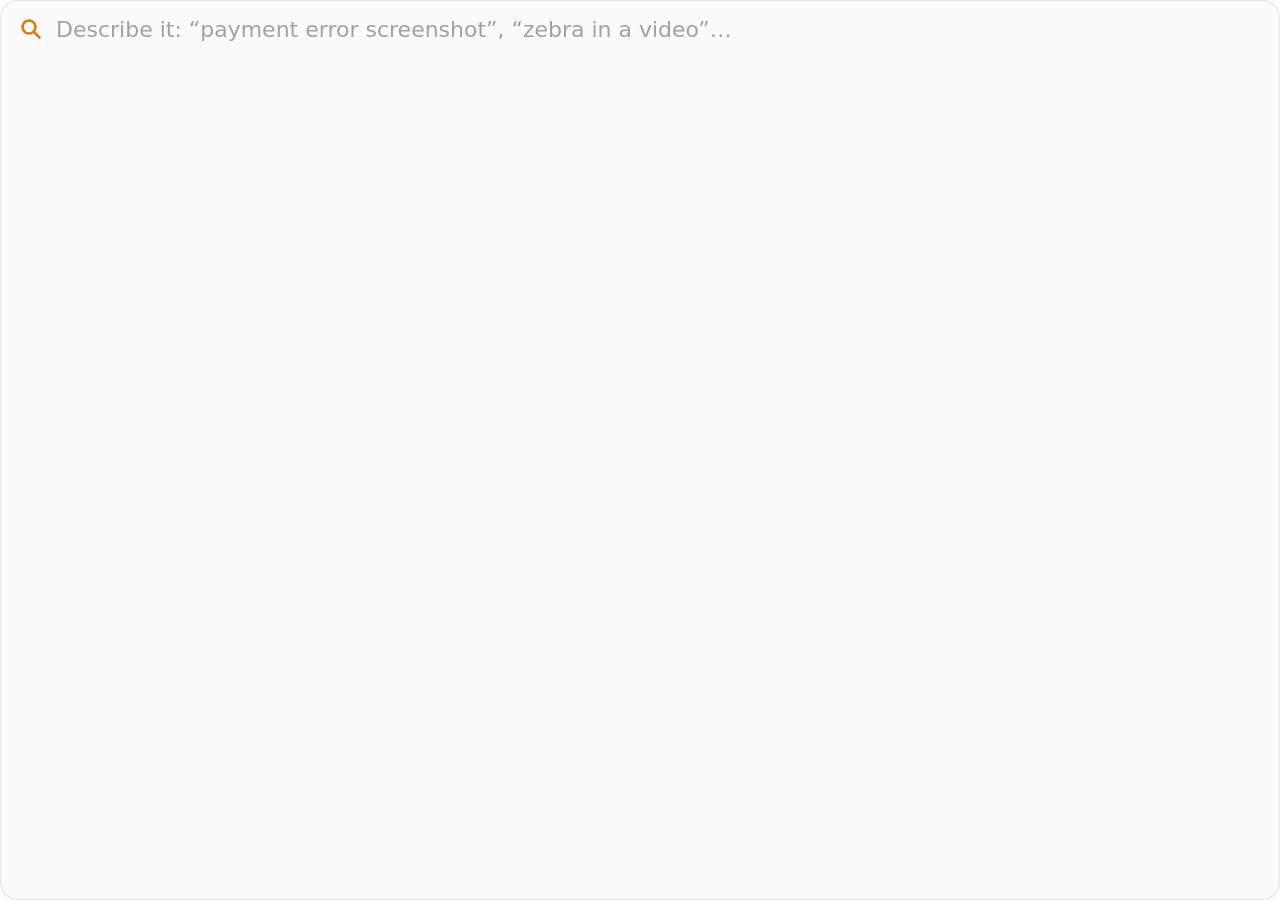
<file: shell/ui/index.html>
<!doctype html>
<html lang="en">
<head>
  <meta charset="utf-8">
  <title>Morrow</title>
  <link rel="stylesheet" href="panel.css">
</head>
<body>
  <main id="panel" class="panel">
    <header class="field">
      <svg class="glass" viewBox="0 0 24 24" aria-hidden="true">
        <circle cx="10" cy="10" r="6.5"/><path d="M15 15 L20.5 20.5"/>
      </svg>
      <input id="query" type="text" autocomplete="off" autocorrect="off" spellcheck="false" aria-label="Search"
             placeholder="Describe it: “payment error screenshot”, “zebra in a video”…">
      <span id="activity" class="activity" hidden></span>
    </header>
    <section id="body" class="body" hidden>
      <div id="list" class="list" role="listbox" aria-label="Results"></div>
      <div id="preview" class="preview" aria-live="polite"></div>
    </section>
    <footer id="footer" class="footer" hidden>
      <span id="summary" class="summary"></span>
      <span id="keys" class="keys"></span>
    </footer>
  </main>
  <script src="results.js"></script>
  <script src="panel.js"></script>
</body>
</html>
</file>
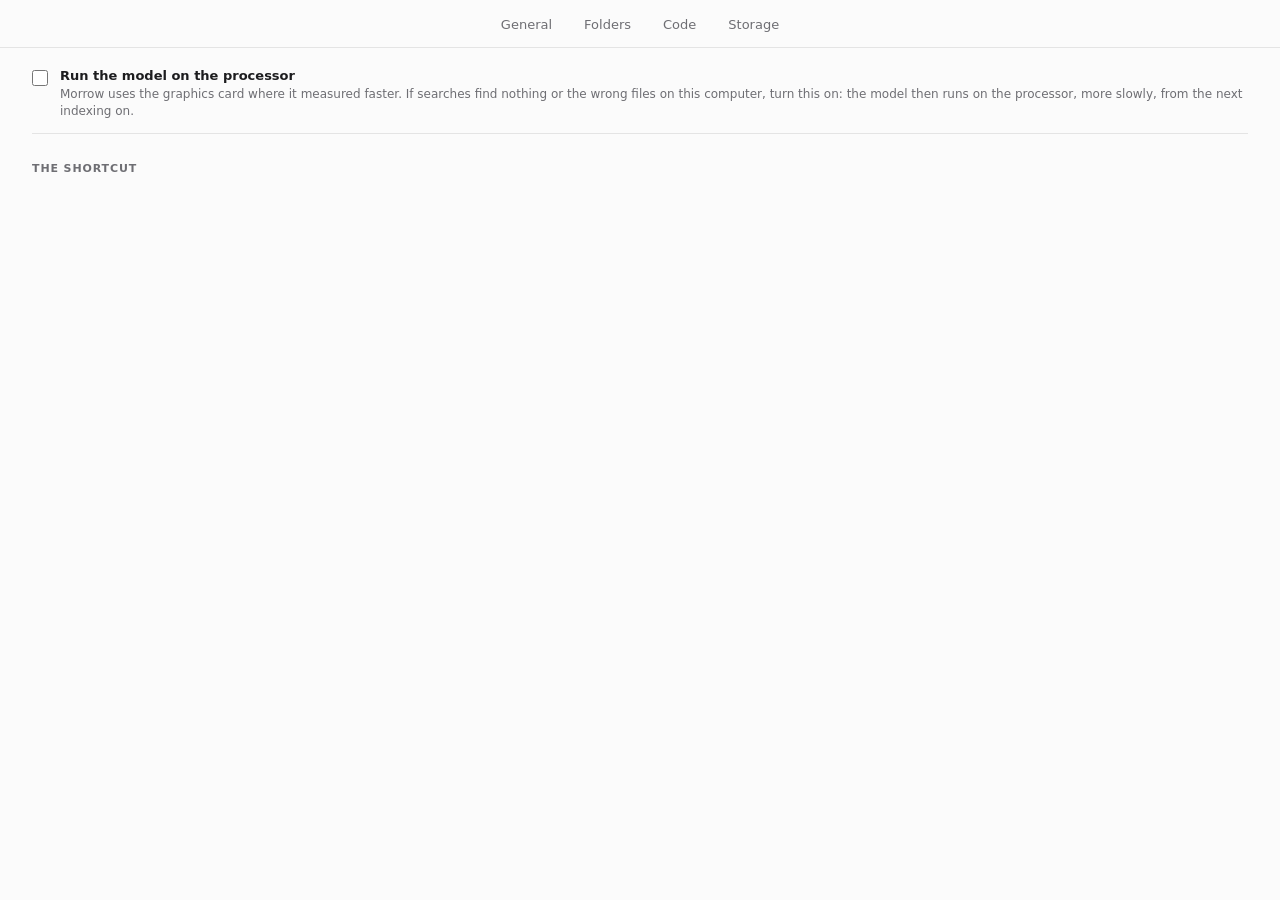
<file: shell/ui/settings.html>
<!doctype html>
<html lang="en">
<head>
  <meta charset="utf-8">
  <title>Morrow Settings</title>
  <link rel="stylesheet" href="setup.css">
  <link rel="stylesheet" href="settings.css">
</head>
<body>
  <nav class="tabs" id="tabs" role="tablist">
    <button role="tab" data-tab="general">General</button>
    <button role="tab" data-tab="folders">Folders</button>
    <button role="tab" data-tab="code">Code</button>
    <button role="tab" data-tab="storage">Storage</button>
  </nav>
  <main class="settings">
    <section class="tab" id="general" role="tabpanel">
      <label class="option" id="login-option" hidden>
        <input type="checkbox" id="login">
        <span class="text">
          <span class="name">Open Morrow at login</span>
          <span class="info">Morrow lives in the tray and keeps your folders indexed.</span>
        </span>
      </label>

      <div class="option" id="tray-click-option" hidden>
        <span class="text">
          <span class="name">Clicking Morrow's tray icon</span>
          <label class="choice"><input type="radio" name="tray-click" value="window"> Opens the window</label>
          <label class="choice"><input type="radio" name="tray-click" value="panel"> Shows the search panel</label>
          <span class="info">Right-click it for the menu.</span>
        </span>
      </div>

      <label class="option" id="center-option" hidden>
        <input type="checkbox" id="center">
        <span class="text">
          <span class="name">Center the search panel</span>
          <span class="info">This desktop decides where new windows open, so the panel opens where it puts them.
            Centered, it opens where it does on a Mac, but Morrow then keeps a transparent window over the whole screen:
            about 50 MB more memory on a 1080p screen (up to 200 MB on a 4K one), and more processor time while you type
            on computers without graphics acceleration.</span>
        </span>
      </label>

      <label class="option" id="processor-option">
        <input type="checkbox" id="processor">
        <span class="text">
          <span class="name">Run the model on the processor</span>
          <span class="info">Morrow uses the graphics card where it measured faster. If searches find nothing or the wrong
            files on this computer, turn this on: the model then runs on the processor, more slowly, from the next
            indexing on.</span>
        </span>
      </label>

      <h3>The shortcut</h3>
      <div class="keys" id="keys"></div>
      <button class="link" id="change-shortcut" hidden>Change Shortcut…</button>
      <p class="note" id="recording" hidden></p>
      <p class="shortcut-note" id="shortcut-note" hidden></p>
      <code class="command" id="shortcut-command" hidden></code>

    </section>

    <section class="tab" id="folders" role="tabpanel" hidden>
      <div class="card status-card">
        <div class="status-text">
          <div class="status-line" id="status-line"></div>
          <div class="bar" id="status-bar" hidden><div class="fill" id="status-fill"></div></div>
          <div class="status-detail" id="status-detail"></div>
        </div>
        <button id="pause" hidden>Pause</button>
      </div>

      <h3>Folders to search</h3>
      <div class="card list" id="folder-rows"></div>
      <button class="link" id="add-folders">Add Folders…</button>

      <h3>Skip these folders</h3>
      <div class="card list" id="skipped-rows"></div>
      <button class="link" id="skip-folder">Skip a Folder…</button>

      <h3>Skip these file types</h3>
      <input class="field" id="types" type="text" placeholder="e.g. heic, txt" spellcheck="false" autocomplete="off">
      <p class="note">Morrow reads pictures, PDFs, documents (txt, md, typ, rtf, docx, odt, html), audio and video. Keys,
        certificates and password files are never read, nor are hidden folders.</p>

      <label class="option hours-option">
        <input type="checkbox" id="hours">
        <span class="text">
          <span class="name">Index only at set hours</span>
          <span class="info">Files are read only between these times, and what changed meanwhile is picked up when
            they begin. Search works all day.</span>
          <span class="times" id="times" hidden>From <input type="time" id="hours-start"> to
            <input type="time" id="hours-end"></span>
        </span>
      </label>
    </section>

    <section class="tab" id="code" role="tabpanel" hidden>
      <p class="intro">Morrow can find code by what it does. Type “code:” in the search panel and say what the code does,
        or pick Code in the window. Results open in your editor at the line.</p>
      <div class="card status-card" id="code-status" hidden>
        <div class="status-text">
          <div class="status-line" id="code-status-line"></div>
          <div class="status-detail" id="code-status-detail"></div>
        </div>
      </div>

      <h3>Code folders</h3>
      <div class="card list" id="code-rows"></div>
      <button class="link" id="add-code">Add Folders…</button>

      <h3>Open code in</h3>
      <select class="field" id="code-editor"></select>
      <p class="note">Morrow reads what git keeps in these folders: source, configuration, a repository's docs and
        notebooks. It leaves out what git ignores, dependencies and build output, data files, keys and password files.
        Code gets an index of its own and shows up only when you search for code.</p>

      <button class="link danger" id="code-off" hidden>Turn Off Code Search…</button>
      <div class="confirm" id="code-off-confirm" hidden>
        <p id="code-off-text"></p>
        <div class="actions">
          <button id="code-off-cancel">Cancel</button>
          <button class="danger" id="code-off-go">Turn Off</button>
        </div>
      </div>
    </section>

    <section class="tab" id="storage" role="tabpanel" hidden>
      <h3>Model</h3>
      <div class="card facts">
        <div class="fact"><span>EmbeddingGemma 2</span><span>Google · Apache 2.0 · 865 MB</span></div>
        <div class="fact"><span>Status</span><span id="model-status"></span></div>
        <div class="fact"><span>Location</span><button class="path-button" id="model-path"></button></div>
      </div>
      <h3>Index</h3>
      <div class="card facts">
        <div class="fact"><span>Size on disk</span><span id="index-size"></span></div>
        <div class="fact"><span>Location</span><button class="path-button" id="index-path"></button></div>
      </div>
      <h3>Privacy</h3>
      <p class="privacy-text">Morrow reads only the folders you choose. Search and face matching run on this computer; your index and people stay here. The model downloads once when needed.</p>
      <p class="note"><span id="version"></span> <button class="link inline" id="licenses" hidden>Licenses</button></p>
    </section>

    <p class="note problem" id="problem" hidden></p>
  </main>
  <script src="shortcut.js"></script>
  <script src="settings.js"></script>
</body>
</html>
</file>
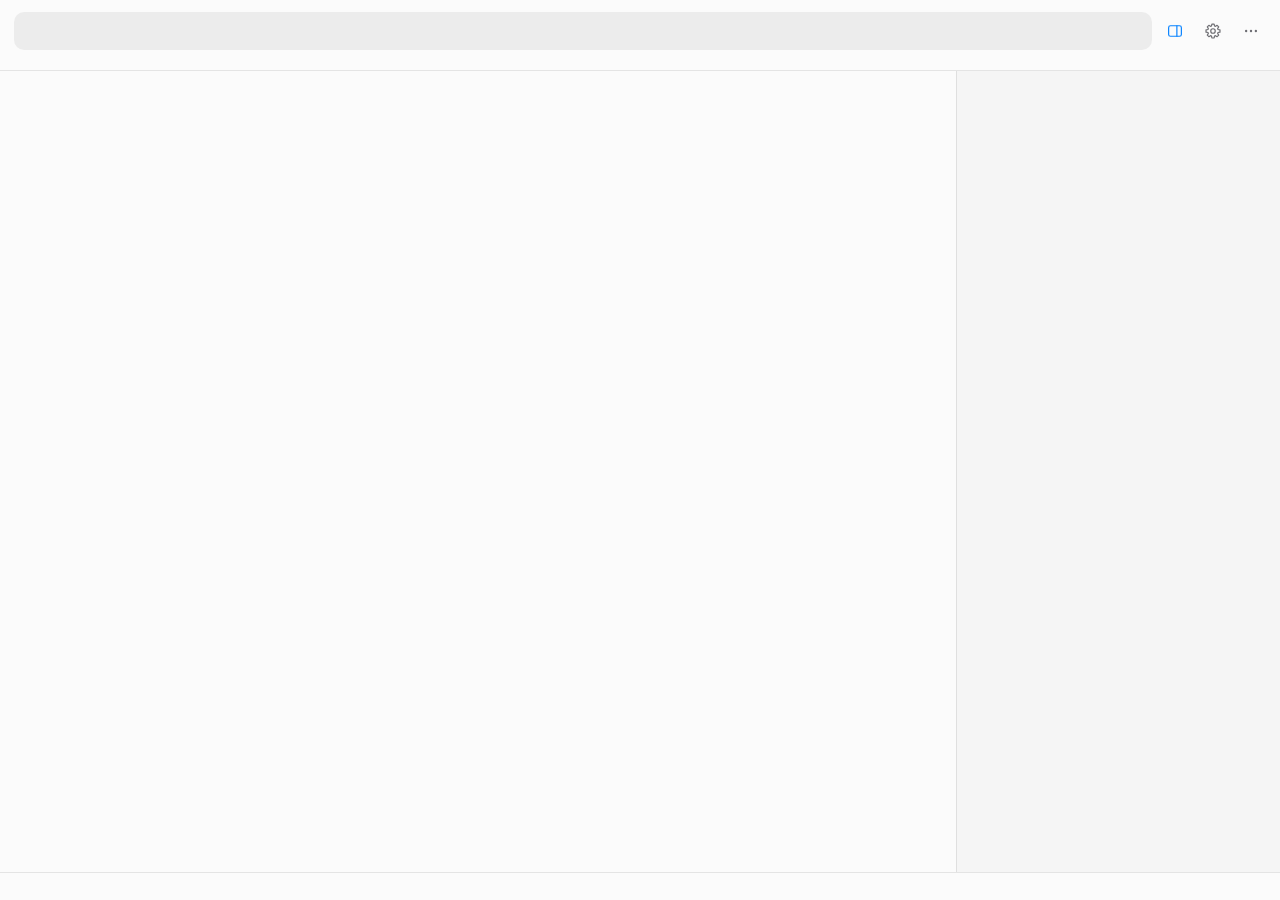
<file: shell/ui/window.html>
<!doctype html>
<html lang="en">
<head>
  <meta charset="utf-8">
  <title>Morrow</title>
  <link rel="stylesheet" href="window.css">
</head>
<body>
  <header class="top">
    <div class="bar">
      <label class="field" id="field">
        <span class="glass" id="glass" aria-hidden="true"></span>
        <input id="query" type="text" autocomplete="off" autocorrect="off" spellcheck="false" aria-label="Search">
        <button class="clear" id="clear" title="Clear" aria-label="Clear" hidden>
          <svg viewBox="0 0 20 20"><circle cx="10" cy="10" r="8"/><path d="M7 7 L13 13 M13 7 L7 13"/></svg>
        </button>
      </label>
      <button class="tool" id="toggle-preview" title="Hide preview pane" aria-label="Hide preview pane" aria-pressed="true">
        <svg viewBox="0 0 24 24"><rect x="3.5" y="5" width="17" height="14" rx="2.5"/><path d="M14.5 5 V19"/></svg>
      </button>
      <button class="tool" id="settings" aria-label="Settings">
        <svg viewBox="0 0 24 24"><path d="M18.7 10.0 L21.3 10.5 L21.3 13.5 L18.7 14.0 L18.2 15.3 L19.6 17.5 L17.5 19.6 L15.3 18.2 L14.0 18.7 L13.5 21.3 L10.5 21.3 L10.0 18.7 L8.7 18.2 L6.5 19.6 L4.4 17.5 L5.8 15.3 L5.3 14.0 L2.7 13.5 L2.7 10.5 L5.3 10.0 L5.8 8.7 L4.4 6.5 L6.5 4.4 L8.7 5.8 L10.0 5.3 L10.5 2.7 L13.5 2.7 L14.0 5.3 L15.3 5.8 L17.5 4.4 L19.6 6.5 L18.2 8.7 Z"/><circle cx="12" cy="12" r="3"/></svg>
      </button>
      <button class="tool" id="more" title="More" aria-label="More" aria-haspopup="menu">
        <svg viewBox="0 0 24 24"><circle cx="5.5" cy="12" r="1.6"/><circle cx="12" cy="12" r="1.6"/><circle cx="18.5" cy="12" r="1.6"/></svg>
      </button>
    </div>
    <nav class="kinds" id="kinds" aria-label="Kinds of files"></nav>
  </header>

  <div class="split">
    <main class="content" id="content"></main>
    <aside class="side" id="side" aria-live="polite"></aside>
  </div>

  <footer class="status">
    <span class="ring" id="ring" hidden></span>
    <button class="status-line" id="status-line" title="Folders and indexing"></button>
    <span class="spacer"></span>
    <span class="count" id="count"></span>
      </footer>

  <div class="menu" id="menu" role="menu" hidden></div>
  <script src="results.js"></script>
  <script src="window.js"></script>
</body>
</html>
</file>
<file: shell/ui/panel.css>
/* The search panel. Sizes and wording follow the Mac app's panel (Sources/DigUpApp/SearchPanelView.swift); the colors
   are Morrow's (moss and amber) over the system's light or dark. */

:root {
  --amber: #f2a22a;
  --ember: #d97b1a;
  --moss: #356652;
  --surface: #fbfbfb;
  --text: #1d1d1f;
  --secondary: #6e6e73;
  --tertiary: #a1a1a6;
  --line: rgba(0, 0, 0, 0.09);
  --selected: rgba(10, 132, 255, 0.2);
  --chip: rgba(0, 0, 0, 0.06);
  --mark: rgba(242, 162, 42, 0.28);
  --link: #0a6fd8;
  --list-width: 330px;
  font-family: -apple-system, BlinkMacSystemFont, "Segoe UI Variable Text", "Segoe UI", system-ui, Ubuntu, Cantarell,
    "Noto Sans", sans-serif;
  font-size: 13px;
  color: var(--text);
}

@media (prefers-color-scheme: dark) {
  :root {
    --surface: #1f1f21;
    --text: #f2f2f7;
    --secondary: #a1a1a6;
    --tertiary: #6e6e73;
    --line: rgba(255, 255, 255, 0.1);
    --selected: rgba(10, 132, 255, 0.32);
    --chip: rgba(255, 255, 255, 0.09);
    --mark: rgba(242, 162, 42, 0.35);
    --link: #4aa3ff;
    --ember: #f2a22a;
  }
}

* { box-sizing: border-box; }
[hidden] { display: none !important; }

html, body {
  margin: 0;
  height: 100%;
  background: transparent;
  overflow: hidden;
  user-select: none;
  -webkit-user-select: none;
  cursor: default;
}

.panel {
  position: relative;
  display: flex;
  flex-direction: column;
  height: 100vh;
  background: var(--surface);
  border-radius: 18px;
  border: 1px solid var(--line);
  overflow: hidden;
}

/* Wayland: the window fills the screen and the panel sits where the Mac app puts it, centered a fifth of the way down,
   with a shadow of its own (panel.js sets its height). */
.fills-screen .panel {
  position: absolute;
  top: 20vh;
  left: calc(50% - 390px);
  width: 780px;
  height: 56px;
  box-shadow: 0 22px 56px rgba(0, 0, 0, 0.3), 0 3px 12px rgba(0, 0, 0, 0.16);
}

/* The field */

.field {
  display: flex;
  align-items: center;
  gap: 11px;
  height: 56px;
  flex: none;
  padding: 0 18px;
}

.glass {
  width: 24px;
  height: 24px;
  flex: none;
  fill: none;
  stroke: var(--ember);
  stroke-width: 2.6;
  stroke-linecap: round;
}

#query {
  flex: 1;
  min-width: 0;
  border: 0;
  outline: 0;
  background: transparent;
  color: var(--text);
  font: inherit;
  font-size: 22px;
}

#query::placeholder { color: var(--tertiary); }

/* Indexing (or the model's download) while results may be incomplete: amber, so it's seen. */
.activity {
  display: flex;
  align-items: center;
  gap: 6px;
  font-size: 11.5px;
  font-weight: 600;
  font-variant-numeric: tabular-nums;
  color: var(--ember);
  padding: 4px 10px;
  border-radius: 99px;
  background: rgba(242, 162, 42, 0.14);
  white-space: nowrap;
}

.activity svg { width: 12px; height: 12px; transform: rotate(-90deg); }
.activity circle { fill: none; stroke-width: 2.4; }
.activity .track { stroke: rgba(242, 162, 42, 0.3); }
.activity .done { stroke: var(--ember); stroke-linecap: round; }

/* Results and preview */

.body {
  display: flex;
  flex: 1;
  min-height: 0;
  border-top: 1px solid var(--line);
}

.list {
  width: var(--list-width);
  flex: none;
  overflow-y: auto;
  padding: 6px 8px 10px;
  border-right: 1px solid var(--line);
}

.group-title {
  font-size: 10px;
  font-weight: 600;
  letter-spacing: 0.08em;
  text-transform: uppercase;
  color: var(--secondary);
  padding: 10px 10px 4px;
}

.row {
  display: flex;
  align-items: center;
  gap: 10px;
  padding: 5px 8px;
  border-radius: 8px;
  min-height: 46px;
}

.row.selected { background: var(--selected); }

.thumb {
  width: 36px;
  height: 36px;
  flex: none;
  border-radius: 6px;
  object-fit: cover;
  background: var(--chip);
}

.thumb.icon {
  display: grid;
  place-items: center;
  color: var(--secondary);
}

.thumb.icon svg { width: 20px; height: 20px; fill: none; stroke: currentColor; stroke-width: 1.6; }

.row-text { min-width: 0; flex: 1; }

.row-title {
  display: flex;
  align-items: center;
  gap: 6px;
  font-size: 13px;
  font-weight: 600;
}

.row-title .name { overflow: hidden; text-overflow: ellipsis; white-space: nowrap; }

.row-sub {
  font-size: 11px;
  color: var(--secondary);
  overflow: hidden;
  text-overflow: ellipsis;
  white-space: nowrap;
  margin-top: 2px;
}

.row-sub b, .passage b { color: var(--text); font-weight: 600; }

.badge {
  flex: none;
  font-size: 10px;
  font-weight: 600;
  font-variant-numeric: tabular-nums;
  padding: 1px 6px;
  border-radius: 99px;
  background: var(--chip);
  color: var(--secondary);
}

.more {
  font-size: 11.5px;
  font-weight: 500;
  color: var(--link);
  padding: 3px 10px 4px;
}

.weaker {
  display: flex;
  align-items: center;
  gap: 6px;
  height: 26px;
  padding: 0 10px;
  margin-top: 6px;
  border-radius: 8px;
  color: var(--secondary);
  font-size: 12px;
}

.weaker.selected { background: var(--selected); }
.weaker .chevron { transition: transform 0.12s; }
.weaker.open .chevron { transform: rotate(90deg); }

.preview {
  flex: 1;
  min-width: 0;
  display: flex;
  flex-direction: column;
  padding: 16px 16px 14px;
  overflow: hidden;
}

.picture {
  flex: 1;
  min-height: 0;
  display: flex;
  align-items: center;
  justify-content: center;
  position: relative;
}

.picture img, .picture video {
  max-width: 100%;
  max-height: 100%;
  border-radius: 8px;
  box-shadow: 0 1px 6px rgba(0, 0, 0, 0.18);
}

.moment {
  position: relative;
  max-width: 100%;
  max-height: 100%;
  display: flex;
}

.moment img { max-width: 100%; max-height: 100%; }

.play {
  position: absolute;
  inset: 0;
  margin: auto;
  width: 54px;
  height: 54px;
  border-radius: 50%;
  background: rgba(0, 0, 0, 0.42);
  border: 1.5px solid rgba(255, 255, 255, 0.7);
  display: grid;
  place-items: center;
  pointer-events: none;
}

.play svg { width: 22px; height: 22px; fill: white; margin-left: 4px; }

.at {
  position: absolute;
  left: 10px;
  bottom: 10px;
  font-size: 12px;
  font-weight: 600;
  font-variant-numeric: tabular-nums;
  color: white;
  padding: 2px 7px;
  border-radius: 6px;
  background: rgba(0, 0, 0, 0.45);
  pointer-events: none;
}

.passage {
  flex: 1;
  min-height: 0;
  overflow: hidden;
  font-size: 12.5px;
  line-height: 1.5;
  color: var(--secondary);
  white-space: pre-wrap;
  word-break: break-word;
  user-select: text;
  -webkit-user-select: text;
}

.passage.code { font-family: ui-monospace, "Cascadia Mono", Consolas, "DejaVu Sans Mono", monospace; font-size: 11.5px; }
.passage mark { background: var(--mark); color: var(--text); border-radius: 2px; }

.audio-picture {
  width: 100%;
  display: flex;
  flex-direction: column;
  align-items: center;
  gap: 14px;
  color: var(--secondary);
}

.audio-picture svg { width: 54px; height: 54px; fill: none; stroke: var(--moss); stroke-width: 1.4; }
.audio-picture audio { width: 90%; }

.facts { flex: none; margin-top: 14px; }
.facts .title { font-size: 15px; font-weight: 600; overflow: hidden; text-overflow: ellipsis; white-space: nowrap; }
.facts .line { font-size: 12px; color: var(--secondary); margin-top: 3px; overflow: hidden; text-overflow: ellipsis; white-space: nowrap; }

.reason {
  display: flex;
  align-items: center;
  gap: 8px;
  font-size: 12.5px;
  font-weight: 500;
  margin-top: 10px;
}

.reason svg { width: 16px; height: 16px; fill: none; stroke: var(--ember); stroke-width: 2; stroke-linecap: round; flex: none; }
.reason-text { margin: 4px 0 0 24px; font-size: 12px; color: var(--secondary); overflow: hidden; text-overflow: ellipsis; white-space: nowrap; }

.buttons { display: flex; gap: 8px; margin-top: 12px; }

.buttons button {
  font: inherit;
  font-size: 12.5px;
  color: var(--text);
  background: var(--chip);
  border: 0;
  border-radius: 7px;
  padding: 5px 12px;
}

.buttons button:active { filter: brightness(0.92); }

.message {
  flex: 1;
  display: flex;
  flex-direction: column;
  align-items: center;
  justify-content: center;
  gap: 6px;
  text-align: center;
  color: var(--secondary);
  padding: 0 40px;
}

.message strong { color: var(--text); font-size: 15px; }

/* The footer */

.footer {
  display: flex;
  align-items: center;
  justify-content: space-between;
  gap: 12px;
  height: 30px;
  flex: none;
  padding: 0 16px;
  font-size: 11px;
  border-top: 1px solid var(--line);
}

.summary { color: var(--secondary); white-space: nowrap; overflow: hidden; text-overflow: ellipsis; }
.keys { color: var(--tertiary); white-space: pre; }

/* The big preview (Space): the selected result over the whole panel, which grows to its tallest. */
.big { position: absolute; inset: 0; z-index: 10; display: flex; flex-direction: column; border-radius: inherit;
       overflow: hidden; background: var(--surface, #fbfbfb); }
.big[hidden] { display: none; }
.big .head { flex: none; display: flex; align-items: baseline; gap: 10px; padding: 12px 16px; border-bottom: 1px solid var(--line, rgba(0,0,0,0.1)); }
.big .head .name { font-weight: 600; overflow: hidden; text-overflow: ellipsis; white-space: nowrap; }
.big .head .place { flex: none; font-size: 12px; opacity: 0.7; }
.big .view { flex: 1; min-height: 0; display: flex; align-items: center; justify-content: center; padding: 10px; overflow: auto; }
.big .view > video { max-width: 100%; max-height: 100%; }
.big .view > * { max-width: 100%; max-height: 100%; }
.big .view img { max-width: 100%; max-height: 100%; object-fit: contain; }
</file>
<file: shell/ui/setup.css>
/* The setup window: Morrow's first launch, and Choose Folders… later. The Mac app's onboarding
   (Sources/DigUpApp/Onboarding.swift) is the reference; moss and amber are Morrow's colors. */

:root {
  --amber: #f2a22a;
  --ember: #d97b1a;
  --moss: #356652;
  --leaf: #4f8058;
  --surface: #fbfbfb;
  --card: #ffffff;
  --text: #1d1d1f;
  --secondary: #6e6e73;
  --tertiary: #a1a1a6;
  --line: rgba(0, 0, 0, 0.09);
  --accent: #0a84ff;
  font-family: -apple-system, BlinkMacSystemFont, "Segoe UI Variable Text", "Segoe UI", system-ui, Ubuntu, Cantarell,
    "Noto Sans", sans-serif;
  font-size: 13px;
  color: var(--text);
  background: var(--surface);
}

@media (prefers-color-scheme: dark) {
  :root {
    --surface: #1f1f21;
    --card: #2a2a2d;
    --text: #f2f2f7;
    --secondary: #a1a1a6;
    --tertiary: #6e6e73;
    --line: rgba(255, 255, 255, 0.1);
  }
}

* { box-sizing: border-box; }
[hidden] { display: none !important; }

html, body { margin: 0; height: 100%; overflow: hidden; background: var(--surface); }

body { display: flex; flex-direction: column; user-select: none; -webkit-user-select: none; cursor: default; }

main { flex: 1; min-height: 0; overflow-y: auto; padding: 34px 48px 12px; }

.hero { display: flex; flex-direction: column; align-items: center; text-align: center; }

.icon { width: 96px; height: 96px; filter: drop-shadow(0 6px 14px rgba(53, 102, 82, 0.35)); }

h1 { font-size: 30px; margin: 10px 0 0; }
h2 { font-size: 24px; margin: 0 0 6px; }
h3 { font-size: 11px; text-transform: uppercase; letter-spacing: 0.08em; color: var(--secondary); margin: 28px 0 10px; }

.tagline { font-size: 16px; color: var(--secondary); margin: 2px 0 0; }
.subtitle { font-size: 13px; color: var(--secondary); margin: 0 0 18px; line-height: 1.45; }
.centered { text-align: center; max-width: 470px; margin: 18px auto 0; }

.features { list-style: none; padding: 0; margin: 30px auto 0; max-width: 470px; display: grid; gap: 16px; }
.features li { display: flex; align-items: center; gap: 14px; }
.features div { display: flex; flex-direction: column; gap: 2px; }
.features b { font-size: 14px; }
.features span:not(.tile) { font-size: 12px; color: var(--secondary); }

.tile {
  width: 34px; height: 34px; flex: none; border-radius: 9px;
  background: linear-gradient(145deg, var(--leaf), var(--moss));
  display: grid; place-items: center;
}
.tile svg { width: 18px; height: 18px; fill: none; stroke: white; stroke-width: 1.8; stroke-linecap: round; stroke-linejoin: round; }

.privacy { max-width: 470px; margin: 26px auto 0; font-size: 12px; color: var(--secondary); line-height: 1.45; }

.folders { display: flex; flex-direction: column; gap: 6px; }

/* A folder: its checkbox (mixed when only some of it is searched), what's in it, how long its first pass takes, and its
   subfolders one level down when opened. */
.folder-box { background: var(--card); border: 1px solid var(--line); border-radius: 10px; }
.folder-box.off { background: transparent; }
.folder { display: flex; align-items: center; gap: 10px; padding: 9px 12px 9px 6px; }
.disclosure {
  width: 18px; height: 26px; flex: none; padding: 0; border: 0; background: none; color: var(--secondary);
  display: grid; place-items: center;
}
.disclosure svg { width: 10px; height: 10px; transition: transform 0.12s; }
.disclosure.open svg { transform: rotate(90deg); }
.disclosure[disabled] { visibility: hidden; }
.folder input, .subfolder input { width: 16px; height: 16px; accent-color: var(--moss); flex: none; margin: 0; }
.folder .text { min-width: 0; flex: 1; }
.folder .name { font-size: 13px; font-weight: 600; }
.folder .path, .folder .counts { font-size: 11px; color: var(--secondary); overflow: hidden; text-overflow: ellipsis; white-space: nowrap; }
.folder .counts.problem { color: var(--ember); }
.time { flex: none; text-align: right; font-size: 12px; font-weight: 500; font-variant-numeric: tabular-nums; }
.time small { display: block; font-size: 10px; font-weight: 400; color: var(--tertiary); }
.off .time, .subfolder.off .time, .time.quiet { color: var(--tertiary); }
.subfolders { border-top: 1px solid var(--line); padding: 4px 0 6px; }
.subfolder { display: flex; align-items: center; gap: 8px; padding: 4px 12px 4px 34px; }
.subfolder .name { font-size: 12px; flex: none; max-width: 40%; overflow: hidden; text-overflow: ellipsis; white-space: nowrap; }
.subfolder .counts { font-size: 11px; color: var(--secondary); flex: 1; min-width: 0; overflow: hidden; text-overflow: ellipsis; white-space: nowrap; }
.subfolder.off .name, .subfolder.off .counts { opacity: 0.6; }
.subfolder .time { font-size: 11px; color: var(--secondary); }
.more { font: inherit; font-size: 11px; color: var(--ember); background: none; border: 0; padding: 4px 0 2px 58px; }

/* Setup's last step: the model's download, then indexing, as it goes. */
.progress-card {
  max-width: 470px; margin: 26px auto 0; padding: 16px 18px;
  background: var(--card); border: 1px solid var(--line); border-radius: 12px;
}
.progress-line { display: flex; justify-content: space-between; align-items: baseline; gap: 12px; font-size: 13px; }
.progress-what { font-weight: 600; }
.progress-left { color: var(--secondary); font-variant-numeric: tabular-nums; white-space: nowrap; }
.bar { position: relative; height: 6px; margin-top: 10px; border-radius: 3px; background: var(--line); overflow: hidden; }
.bar .fill { position: absolute; left: 0; top: 0; bottom: 0; width: 0; border-radius: 3px; background: var(--moss); transition: width 0.3s; }
.bar.busy .fill { width: 30%; animation: busy 1.3s ease-in-out infinite; }
.bar.done .fill { width: 100%; }
@keyframes busy { from { left: -30%; } to { left: 100%; } }
.progress-note { font-size: 12px; color: var(--secondary); line-height: 1.45; margin: 10px 0 0; }

button {
  font: inherit; font-size: 13px; color: var(--text); background: var(--card); border: 1px solid var(--line);
  border-radius: 7px; padding: 6px 16px;
}
button.primary { background: var(--moss); color: white; border-color: transparent; }
button.primary:disabled { opacity: 0.45; }
button.link { background: none; border: 0; color: var(--ember); padding: 10px 2px 0; }

.note { font-size: 11px; color: var(--secondary); margin-top: 18px; }

.keys { display: flex; gap: 6px; margin: 8px 0 4px; }
.key {
  min-width: 44px; padding: 8px 12px; text-align: center; font-size: 16px; font-weight: 500;
  background: var(--card); border: 1px solid var(--line); border-bottom-width: 3px; border-radius: 9px;
}

.shortcut-note { font-size: 12px; color: var(--secondary); line-height: 1.45; margin: 12px 0 0; max-width: 560px; }
.command {
  display: block; margin-top: 8px; padding: 8px 10px; font-size: 12px; user-select: text; -webkit-user-select: text;
  background: var(--card); border: 1px solid var(--line); border-radius: 7px; overflow-wrap: anywhere; cursor: text;
}

.panel-keys { display: grid; grid-template-columns: 80px 1fr; gap: 8px 12px; margin: 0; }
.panel-keys dt { font-weight: 600; color: var(--text); }
.panel-keys dd { margin: 0; color: var(--secondary); }

footer {
  flex: none; display: flex; align-items: center; justify-content: space-between; gap: 12px;
  padding: 12px 20px; border-top: 1px solid var(--line);
}
.model { font-size: 11px; color: var(--secondary); white-space: nowrap; }
.summary { flex: 1; text-align: right; font-size: 12px; color: var(--secondary); white-space: nowrap; overflow: hidden; text-overflow: ellipsis; }
.buttons { display: flex; gap: 8px; }
</file>
<file: shell/ui/settings.css>
/* The Settings window: setup.css's look (colors, keys, notes), with tabs: General, Folders, Code, Storage. */

body { display: flex; flex-direction: column; }

.tabs { flex: none; display: flex; justify-content: center; gap: 4px; padding: 12px 20px 10px; border-bottom: 1px solid var(--line); }
.tabs button { border: 0; border-radius: 7px; padding: 5px 14px; background: none; color: var(--secondary); font-weight: 500; }
.tabs button:hover { background: var(--line); }
.tabs button[aria-selected="true"] { background: var(--moss); color: white; }

main.settings { flex: 1; min-height: 0; overflow-y: auto; padding: 8px 32px 24px; }
main.settings h3:first-child { margin-top: 14px; }

.option { display: flex; gap: 12px; align-items: flex-start; padding: 12px 0; border-bottom: 1px solid var(--line); }
.option input[type="checkbox"] { width: 16px; height: 16px; margin: 2px 0 0; accent-color: var(--moss); flex: none; }
.option .text { display: flex; flex-direction: column; gap: 3px; }
.option .name { font-size: 13px; font-weight: 600; }
.option .info { font-size: 12px; color: var(--secondary); line-height: 1.45; }
.hours-option { border-bottom: 0; margin-top: 14px; }
.option .choice { display: flex; align-items: center; gap: 8px; font-size: 13px; margin-top: 4px; }
.option .choice input { margin: 0; accent-color: var(--moss); }
.link.inline { padding: 0; font-size: inherit; }
.update-row { display: flex; align-items: center; justify-content: space-between; gap: 12px; padding: 12px 0; }
.update-row .link { padding: 0; color: var(--secondary); cursor: default; }
.update-row .link.available { color: var(--ember); cursor: pointer; }
.times { margin-top: 6px; font-size: 12px; color: var(--secondary); display: flex; align-items: center; gap: 8px; }
.times input { font: inherit; font-size: 12px; color: var(--text); background: var(--card); border: 1px solid var(--line); border-radius: 6px; padding: 3px 6px; }

.card { background: var(--card); border: 1px solid var(--line); border-radius: 10px; }
.status-card { display: flex; align-items: center; gap: 14px; padding: 12px 14px; margin-top: 14px; }
.status-text { flex: 1; min-width: 0; }
.status-line { font-size: 13px; font-weight: 600; }
.status-detail { font-size: 11px; color: var(--secondary); margin-top: 4px; }
.status-card .bar { margin-top: 7px; }

.list .row { display: flex; align-items: center; gap: 12px; padding: 9px 12px; border-top: 1px solid var(--line); }
.list .row:first-child { border-top: 0; }
.list .empty { padding: 10px 12px; font-size: 12px; color: var(--secondary); }
.row .text { flex: 1; min-width: 0; }
.row .name { font-size: 13px; font-weight: 600; display: flex; align-items: center; gap: 6px; }
.row .path, .row .counts { font-size: 11px; color: var(--secondary); overflow: hidden; text-overflow: ellipsis; white-space: nowrap; }
.row .side { flex: none; text-align: right; }
.row .indexed { font-size: 12px; font-weight: 500; font-variant-numeric: tabular-nums; }
.row .states { font-size: 11px; color: var(--secondary); }
.row .why { font: inherit; font-size: 11px; color: var(--accent, #4a8); background: none; border: 0; padding: 0; cursor: pointer; text-decoration: underline; }
.row .reasons { font-size: 11px; color: var(--secondary); margin-top: 3px; white-space: normal; }
.row .flag { font-size: 10px; font-weight: 600; padding: 1px 6px; border-radius: 99px; background: rgba(242, 162, 42, 0.22); }
.remove {
  flex: none; width: 22px; height: 22px; border: 0; border-radius: 50%; padding: 0; background: var(--line);
  color: var(--secondary); font-size: 15px; line-height: 22px; text-align: center;
}
.remove:hover { background: rgba(217, 123, 26, 0.25); color: var(--text); }
.confirm { padding: 10px 12px; border-top: 1px solid var(--line); background: rgba(217, 123, 26, 0.08); }
.confirm p { margin: 0 0 8px; font-size: 12px; line-height: 1.45; }
.confirm .actions { display: flex; justify-content: flex-end; gap: 8px; }
.confirm .danger { background: #c4441c; color: white; border-color: transparent; }

input.field {
  width: 100%; font: inherit; font-size: 13px; color: var(--text); background: var(--card);
  border: 1px solid var(--line); border-radius: 7px; padding: 6px 10px;
}
input.field:focus, select.field:focus { outline: 2px solid color-mix(in srgb, var(--moss) 50%, transparent); outline-offset: -1px; }
select.field {
  font: inherit; font-size: 13px; color: var(--text); background: var(--card); border: 1px solid var(--line);
  border-radius: 7px; padding: 5px 8px; min-width: 240px;
}

.intro { font-size: 12px; color: var(--secondary); line-height: 1.5; margin: 14px 0 0; }
.link.danger { color: #c4441c; margin-top: 14px; }
#code-off-confirm { border: 1px solid var(--line); border-radius: 10px; margin-top: 14px; }

.facts .fact { display: flex; justify-content: space-between; gap: 16px; padding: 9px 12px; border-top: 1px solid var(--line); font-size: 13px; }
.facts .fact:first-child { border-top: 0; }
.facts .fact span:last-child { color: var(--secondary); text-align: right; }
/* A long path loses its start: "…/Morrow/Models". */
.path-button { font: inherit; font-size: 12px; color: var(--secondary); background: none; border: 0; padding: 0; max-width: 70%; overflow: hidden; text-overflow: ellipsis; white-space: nowrap; direction: rtl; text-align: right; }
.path-button bdi { direction: ltr; unicode-bidi: isolate; }
.path-button:hover { color: var(--text); text-decoration: underline; }
.privacy-text { font-size: 12px; color: var(--secondary); line-height: 1.5; margin: 0; }
.problem { color: #c4441c; }
</file>
<file: shell/ui/window.css>
/* The window. Sizes and wording follow the Mac app's search window (Sources/DigUpApp/SearchWindow.swift); the colors
   are Morrow's (moss and amber) over the system's light or dark, and selection is the usual blue. */

:root {
  --amber: #f2a22a;
  --ember: #d97b1a;
  --moss: #356652;
  --leaf: #4f8058;
  --sprout: #a2c78e;
  --accent: #0a84ff;
  --surface: #fbfbfb;
  --pane: rgba(0, 0, 0, 0.025);
  --text: #1d1d1f;
  --secondary: #6e6e73;
  --tertiary: #a1a1a6;
  --line: rgba(0, 0, 0, 0.09);
  --fill: rgba(0, 0, 0, 0.06);
  --fill-strong: rgba(0, 0, 0, 0.1);
  --tile: rgba(0, 0, 0, 0.05);
  --menu: #ffffff;
  --mark: #ffdb33;
  --chip: rgba(79, 128, 88, 0.1);
  --chip-hover: rgba(79, 128, 88, 0.2);
  --leaf-text: #4f8058;
  font-family: -apple-system, BlinkMacSystemFont, "Segoe UI Variable Text", "Segoe UI", system-ui, Ubuntu, Cantarell,
    "Noto Sans", sans-serif;
  font-size: 13px;
  color: var(--text);
  color-scheme: light dark;
}

@media (prefers-color-scheme: dark) {
  :root {
    --surface: #1f1f21;
    --pane: rgba(255, 255, 255, 0.025);
    --text: #f2f2f7;
    --secondary: #a1a1a6;
    --tertiary: #6e6e73;
    --line: rgba(255, 255, 255, 0.1);
    --fill: rgba(255, 255, 255, 0.08);
    --fill-strong: rgba(255, 255, 255, 0.14);
    --tile: rgba(255, 255, 255, 0.05);
    --menu: #2c2c2e;
    --chip: rgba(162, 199, 142, 0.12);
    --chip-hover: rgba(162, 199, 142, 0.22);
    --leaf-text: #a2c78e;
  }
}

* { box-sizing: border-box; }
[hidden] { display: none !important; }

html, body { margin: 0; height: 100%; overflow: hidden; background: var(--surface); }

body {
  display: flex;
  flex-direction: column;
  user-select: none;
  -webkit-user-select: none;
  cursor: default;
}

button { font: inherit; color: inherit; }
svg { display: block; }

/* The bar: the field, the preview and settings buttons, the menu; the kind filters under it */

.top { flex: none; padding: 12px 14px 10px; }

.bar { display: flex; align-items: center; gap: 8px; height: 38px; }

.field {
  flex: 1;
  min-width: 0;
  display: flex;
  align-items: center;
  gap: 9px;
  height: 38px;
  padding: 0 10px 0 12px;
  border-radius: 10px;
  background: var(--fill);
  box-shadow: 0 0 0 2px transparent;
  transition: box-shadow 0.15s ease-out;
  cursor: text;
}

/* Where typing goes, as a field shows it: a ring in the accent color while it has the cursor. */
.field:focus-within { box-shadow: 0 0 0 2px color-mix(in srgb, var(--accent) 60%, transparent); }

.glass { width: 22px; height: 20px; flex: none; display: grid; place-items: center; }
.glass svg { width: 19px; height: 19px; fill: none; stroke: var(--ember); stroke-width: 2.6; stroke-linecap: round; stroke-linejoin: round; }

#query {
  flex: 1;
  min-width: 0;
  border: 0;
  outline: 0;
  background: transparent;
  color: var(--text);
  font: inherit;
  font-size: 18px;
}

#query::placeholder { color: var(--tertiary); }

.clear {
  flex: none;
  width: 22px;
  height: 22px;
  border: 0;
  padding: 0;
  background: none;
  display: grid;
  place-items: center;
  color: var(--tertiary);
}
.clear svg { width: 16px; height: 16px; }
.clear circle { fill: currentColor; stroke: none; }
.clear path { stroke: var(--surface); stroke-width: 1.8; stroke-linecap: round; fill: none; }

.tool {
  flex: none;
  width: 30px;
  height: 30px;
  border: 0;
  border-radius: 7px;
  padding: 0;
  background: none;
  display: grid;
  place-items: center;
  color: var(--secondary);
}
.tool:hover { background: var(--fill); }
.tool:active { background: var(--fill-strong); }
.tool svg { width: 18px; height: 18px; fill: none; stroke: currentColor; stroke-width: 1.6; stroke-linecap: round; stroke-linejoin: round; }
#more svg { fill: currentColor; stroke: none; }
.tool[aria-pressed="true"] { color: var(--accent); }

.kinds { display: flex; flex-wrap: wrap; align-items: center; gap: 6px; margin-top: 10px; }

.chip {
  display: flex;
  align-items: center;
  gap: 5px;
  height: 24px;
  padding: 0 10px;
  border: 0;
  border-radius: 99px;
  background: var(--fill);
  font-size: 12px;
  font-weight: 500;
  white-space: nowrap;
}
.chip:hover { background: var(--fill-strong); }
.chip svg { width: 12px; height: 12px; fill: none; stroke: currentColor; stroke-width: 1.9; stroke-linecap: round; stroke-linejoin: round; }
.chip .number { opacity: 0.6; font-variant-numeric: tabular-nums; }
.chip.selected { background: var(--accent); color: white; }
.kinds .divider { width: 1px; height: 16px; margin: 0 4px; background: var(--line); }

/* Results and the preview beside them */

.split { flex: 1; min-height: 0; display: flex; border-top: 1px solid var(--line); }

.content { flex: 1; min-width: 0; overflow-y: auto; position: relative; }

.side {
  flex: none;
  width: 324px;
  overflow-y: auto;
  padding: 16px;
  border-left: 1px solid var(--line);
  background: var(--pane);
}

.grid {
  display: grid;
  grid-template-columns: repeat(auto-fill, minmax(176px, 1fr));
  gap: 18px 14px;
  padding: 16px;
}

.cell { min-width: 0; outline: none; }

.cell .picture {
  position: relative;
  height: 132px;
  border-radius: 8px;
  background: var(--tile);
  box-shadow: inset 0 0 0 0.5px var(--line);
  overflow: hidden;
  display: grid;
  place-items: center;
}
.cell.selected .picture { box-shadow: 0 0 0 3px var(--accent); }

.cell .picture img { width: 100%; height: 100%; object-fit: cover; }
.cell .picture img.page { object-position: top; }
.cell .picture .big-icon svg { width: 46px; height: 46px; fill: none; stroke: var(--ember); stroke-width: 1.2; stroke-linecap: round; stroke-linejoin: round; }
.cell .picture .big-icon.quiet svg { stroke: var(--tertiary); width: 40px; height: 40px; }

/* A document's passage as its picture: a page of small print with the words found in bold. */
.cell .text-card {
  position: absolute;
  inset: 12px 32px 0;
  padding: 9px 10px;
  background: white;
  color: rgba(0, 0, 0, 0.78);
  border-radius: 3px 3px 0 0;
  box-shadow: 0 1px 4px rgba(0, 0, 0, 0.16);
  font-size: 8.5px;
  line-height: 1.38;
  overflow: hidden;
  white-space: pre-wrap;
  word-break: break-word;
}
.cell .text-card b { color: black; font-weight: 700; }

.kind-badge {
  position: absolute;
  top: 6px;
  left: 6px;
  width: 20px;
  height: 20px;
  border-radius: 50%;
  background: rgba(0, 0, 0, 0.5);
  display: grid;
  place-items: center;
}
.kind-badge svg { width: 11px; height: 11px; fill: none; stroke: white; stroke-width: 2.2; stroke-linecap: round; stroke-linejoin: round; }

.place {
  font-size: 10px;
  font-weight: 600;
  font-variant-numeric: tabular-nums;
  padding: 2px 6px;
  border-radius: 99px;
  background: var(--fill-strong);
  white-space: nowrap;
}
.place.on-image { color: white; background: rgba(0, 0, 0, 0.6); }
.cell .place { position: absolute; right: 6px; bottom: 6px; }

.cell .name {
  margin: 6px 2px 0;
  font-size: 12px;
  font-weight: 500;
  overflow: hidden;
  text-overflow: ellipsis;
  white-space: nowrap;
}

/* A folder too long for its line loses its start: "…/Pictures/Screenshots". */
.cell .folder, .row .folder, .facts .folder {
  font-size: 10.5px;
  color: var(--secondary);
  overflow: hidden;
  text-overflow: ellipsis;
  white-space: nowrap;
  direction: rtl;
  text-align: left;
}
.cell .folder { margin: 1px 2px 0; }
.folder bdi { direction: ltr; unicode-bidi: isolate; }

.weaker-toggle {
  display: flex;
  align-items: center;
  gap: 6px;
  margin: 0 18px 6px;
  padding: 4px 0;
  border: 0;
  background: none;
  color: var(--secondary);
  font-size: 12px;
  font-weight: 500;
}
.weaker-toggle .chevron { transition: transform 0.12s; }
.weaker-toggle.open .chevron { transform: rotate(90deg); }
.weaker-results { opacity: 0.85; }

/* Code: one result under another */

.code-list { padding: 12px; display: flex; flex-direction: column; gap: 2px; }

.row {
  display: flex;
  align-items: flex-start;
  gap: 10px;
  padding: 7px 10px;
  border-radius: 8px;
  outline: none;
}
.row.selected { background: color-mix(in srgb, var(--accent) 22%, transparent); }
.row .icon { width: 30px; height: 30px; flex: none; display: grid; place-items: center; color: var(--secondary); }
.row .icon svg { width: 20px; height: 20px; fill: none; stroke: currentColor; stroke-width: 1.6; stroke-linecap: round; stroke-linejoin: round; }
.row .text { min-width: 0; flex: 1; display: flex; flex-direction: column; gap: 3px; }
.row .head { display: flex; align-items: center; gap: 6px; min-width: 0; }
.row .title { font-size: 13px; font-weight: 600; white-space: nowrap; flex: none; max-width: 60%; overflow: hidden; text-overflow: ellipsis; }
.row .head .place { flex: none; }
.row .folder { font-size: 11px; min-width: 0; flex: 1; }
.row .lines {
  font-family: ui-monospace, "Cascadia Mono", Consolas, "DejaVu Sans Mono", monospace;
  font-size: 11px;
  color: var(--secondary);
  overflow: hidden;
  display: -webkit-box;
  -webkit-line-clamp: 2;
  -webkit-box-orient: vertical;
  white-space: pre-wrap;
  word-break: break-all;
}
.row .lines b { color: var(--text); }

/* What shows instead of results: the home, folders to choose, nothing found, code search */

.center {
  min-height: 100%;
  display: flex;
  flex-direction: column;
  align-items: center;
  justify-content: center;
  text-align: center;
  padding: 24px 32px 48px;
}

/* The app's icon with its own glow spread soft around it. */
.mark { position: relative; width: 84px; height: 84px; flex: none; }
.mark::before {
  content: "";
  position: absolute;
  left: -108px;
  top: -108px;
  width: 300px;
  height: 300px;
  border-radius: 50%;
  background: radial-gradient(circle, rgba(242, 162, 42, 0.22) 0%, rgba(79, 128, 88, 0.08) 50%, transparent 70%);
  pointer-events: none;
}
.mark img { position: relative; width: 84px; height: 84px; filter: drop-shadow(0 6px 14px rgba(53, 102, 82, 0.3)); }

.center h1 { margin: 18px 0 0; font-size: 24px; font-weight: 700; }
.center h2 { margin: 18px 0 0; font-size: 20px; font-weight: 700; }
.center h3 { margin: 10px 0 0; font-size: 17px; font-weight: 600; max-width: 480px; }
.center p { margin: 6px 0 0; max-width: 440px; font-size: 13px; line-height: 1.45; color: var(--secondary); }
.center .try { margin-top: 26px; font-size: 10px; font-weight: 600; letter-spacing: 0.08em; color: var(--tertiary); }

.examples { display: flex; flex-wrap: wrap; justify-content: center; gap: 8px; max-width: 560px; margin-top: 8px; }

.example {
  display: flex;
  align-items: center;
  gap: 6px;
  padding: 6px 11px;
  border: 0;
  border-radius: 99px;
  background: var(--chip);
  font-size: 12.5px;
  cursor: pointer;
}
.example:hover { background: var(--chip-hover); }
.example svg { width: 13px; height: 13px; fill: none; stroke: var(--leaf-text); stroke-width: 1.9; stroke-linecap: round; stroke-linejoin: round; }

.about { margin-top: 30px; display: flex; flex-direction: column; align-items: center; gap: 8px; font-size: 11px; color: var(--tertiary); }
.about .line { display: flex; align-items: center; gap: 8px; }
.kind-counts { display: flex; gap: 10px; color: var(--secondary); font-variant-numeric: tabular-nums; }
.kind-counts span { display: flex; align-items: center; gap: 3px; }
.kind-counts svg { width: 11px; height: 11px; fill: none; stroke: currentColor; stroke-width: 1.9; stroke-linecap: round; stroke-linejoin: round; }

.keycaps { display: flex; gap: 3px; }
.keycap {
  min-width: 16px;
  padding: 2px 5px;
  font-size: 10px;
  font-weight: 500;
  text-align: center;
  color: var(--secondary);
  background: var(--fill);
  border-radius: 4px;
  box-shadow: inset 0 0 0 0.5px var(--fill-strong);
}

.quiet-icon svg { width: 40px; height: 40px; fill: none; stroke: var(--tertiary); stroke-width: 1.3; stroke-linecap: round; stroke-linejoin: round; }
.brand-icon svg { width: 34px; height: 34px; fill: none; stroke: var(--ember); stroke-width: 2; stroke-linecap: round; stroke-linejoin: round; }

.button {
  margin-top: 18px;
  padding: 7px 18px;
  font-size: 13px;
  border: 1px solid var(--line);
  border-radius: 7px;
  background: var(--surface);
}
.button.primary { background: var(--accent); color: white; border-color: transparent; }
.button:active { filter: brightness(0.92); }

.spinner {
  width: 18px;
  height: 18px;
  border-radius: 50%;
  border: 2px solid var(--fill-strong);
  border-top-color: var(--secondary);
  animation: spin 0.8s linear infinite;
}
@keyframes spin { to { transform: rotate(360deg); } }

/* The preview pane */

.preview-picture {
  height: 230px;
  display: flex;
  align-items: center;
  justify-content: center;
  position: relative;
}

.preview-picture .frame {
  position: relative;
  max-width: 100%;
  max-height: 100%;
  display: flex;
  border-radius: 8px;
  overflow: hidden;
  box-shadow: 0 2px 8px rgba(0, 0, 0, 0.18), 0 0 0 0.5px var(--line);
}
.preview-picture .frame img { max-width: 292px; max-height: 230px; display: block; }
.preview-picture video { max-width: 100%; max-height: 100%; border-radius: 8px; background: black; }
.preview-picture .placeholder {
  width: 100%;
  height: 100%;
  border-radius: 8px;
  background: var(--tile);
  display: grid;
  place-items: center;
}
.preview-picture .placeholder svg { width: 56px; height: 56px; fill: none; stroke: var(--tertiary); stroke-width: 1.2; }

/* The moment on the picture: the badge, and for a video where in it. */
.marks {
  position: absolute;
  left: 0;
  right: 0;
  bottom: 0;
  padding: 10px;
  display: flex;
  flex-direction: column;
  align-items: flex-start;
  gap: 7px;
  pointer-events: none;
}
.marks.dim { background: linear-gradient(transparent, rgba(0, 0, 0, 0.35)); }

.moment-bar { position: relative; width: 100%; height: 4px; border-radius: 2px; background: var(--fill-strong); }
.moment-bar .lit { position: absolute; top: 0; bottom: 0; min-width: 4px; border-radius: 2px; background: var(--accent); }
.moment-bar .head { position: absolute; top: -2.5px; width: 9px; height: 9px; margin-left: -4.5px; border-radius: 50%; background: var(--text); }
.marks .moment-bar { background: rgba(255, 255, 255, 0.3); }
.marks .moment-bar .lit { background: white; }

.play {
  position: absolute;
  inset: 0;
  margin: auto;
  width: 48px;
  height: 48px;
  border-radius: 50%;
  border: 1.5px solid rgba(255, 255, 255, 0.7);
  background: rgba(0, 0, 0, 0.45);
  display: grid;
  place-items: center;
  padding: 0;
  cursor: pointer;
}
.play svg { width: 20px; height: 20px; fill: white; margin-left: 3px; }

.audio-moment {
  width: 100%;
  height: 150px;
  border-radius: 8px;
  background: var(--tile);
  display: flex;
  flex-direction: column;
  align-items: center;
  justify-content: center;
  gap: 14px;
}
.audio-moment .controls { display: flex; align-items: center; gap: 16px; }
.audio-moment .wave svg { width: 54px; height: 54px; fill: none; stroke: var(--ember); stroke-width: 1.3; stroke-linecap: round; }
.audio-moment .toggle {
  width: 34px;
  height: 34px;
  border: 0;
  border-radius: 50%;
  background: var(--accent);
  display: grid;
  place-items: center;
  padding: 0;
  cursor: pointer;
}
.audio-moment .toggle svg { width: 14px; height: 14px; fill: white; }
.audio-moment .toggle.play-icon svg { margin-left: 2px; }
.audio-moment .moment-bar { width: 220px; }
.audio-moment .span { font-size: 11px; color: var(--secondary); font-variant-numeric: tabular-nums; }

/* The part of a document that matched, on a page, the words marked as a viewer marks what you searched for. */
.passage {
  position: relative;
  width: 100%;
  height: 100%;
  overflow: hidden;
  padding: 14px;
  border-radius: 8px;
  background: white;
  color: rgba(0, 0, 0, 0.85);
  box-shadow: 0 2px 6px rgba(0, 0, 0, 0.15), 0 0 0 0.5px var(--line);
  font-size: 12px;
  line-height: 1.5;
  white-space: pre-wrap;
  word-break: break-word;
  user-select: text;
  -webkit-user-select: text;
  cursor: text;
}
.passage mark, .code-lines mark { background: var(--mark); color: black; border-radius: 2px; }
.passage + .place, .code-lines + .place { position: absolute; right: 8px; bottom: 8px; }

/* The lines of code that matched, numbered as in the file; the line it opens at is lit. */
.code-lines {
  width: 100%;
  height: 100%;
  overflow: auto;
  padding: 10px 0;
  border-radius: 8px;
  background: var(--tile);
  box-shadow: inset 0 0 0 0.5px var(--line);
  font-family: ui-monospace, "Cascadia Mono", Consolas, "DejaVu Sans Mono", monospace;
  font-size: 11px;
  line-height: 1.45;
  user-select: text;
  -webkit-user-select: text;
  cursor: text;
}
.code-lines .line { display: flex; gap: 10px; padding: 0 8px; white-space: pre; }
.code-lines .line.focus { background: rgba(242, 162, 42, 0.16); }
.code-lines .number { flex: none; text-align: right; color: var(--tertiary); }

.facts { margin-top: 12px; display: flex; flex-direction: column; gap: 3px; }
.facts .title {
  font-size: 14px;
  font-weight: 600;
  overflow: hidden;
  display: -webkit-box;
  -webkit-line-clamp: 2;
  -webkit-box-orient: vertical;
  word-break: break-all;
  user-select: text;
  -webkit-user-select: text;
}
.facts .folder { font-size: 11px; border: 0; padding: 0; background: none; cursor: pointer; }
.facts .folder:hover { color: var(--text); }
.facts .details { font-size: 11px; color: var(--secondary); overflow: hidden; text-overflow: ellipsis; white-space: nowrap; }

.why { margin-top: 12px; }
.why .reason { display: flex; align-items: center; gap: 6px; font-size: 12px; font-weight: 500; }
.why .reason svg { width: 16px; height: 16px; flex: none; fill: none; stroke: var(--ember); stroke-width: 2; stroke-linecap: round; stroke-linejoin: round; }
.why .reason.words svg { stroke: var(--secondary); stroke-width: 1.6; }
.why .excerpt {
  margin: 6px 0 0 22px;
  font-size: 12px;
  line-height: 1.4;
  color: var(--secondary);
  overflow: hidden;
  display: -webkit-box;
  -webkit-line-clamp: 4;
  -webkit-box-orient: vertical;
  user-select: text;
  -webkit-user-select: text;
}
.why .excerpt b { color: var(--text); }

.actions { margin-top: 14px; display: flex; gap: 8px; }
.actions button {
  padding: 5px 14px;
  font-size: 12.5px;
  border: 1px solid var(--line);
  border-radius: 7px;
  background: var(--surface);
}
.actions button.primary { background: var(--accent); color: white; border-color: transparent; }
.actions button:active { filter: brightness(0.92); }

.side .message { height: 100%; display: flex; flex-direction: column; align-items: center; justify-content: center; text-align: center; gap: 6px; color: var(--secondary); padding: 0 12px; }
.side .message strong { color: var(--text); font-size: 14px; }

/* The status bar */

.status {
  flex: none;
  display: flex;
  align-items: center;
  gap: 8px;
  height: 28px;
  padding: 0 14px;
  border-top: 1px solid var(--line);
  font-size: 11px;
  color: var(--secondary);
}
.status-line { border: 0; padding: 0; background: none; font-size: 11px; color: inherit; white-space: nowrap; overflow: hidden; text-overflow: ellipsis; cursor: pointer; }
.status-line:hover { color: var(--text); }
.status .spacer { flex: 1; }
.status .count { white-space: nowrap; overflow: hidden; text-overflow: ellipsis; }
.status .update { display: flex; align-items: center; gap: 5px; flex: none; border: 0; padding: 0; background: none; font-size: 11px; color: var(--ember); white-space: nowrap; cursor: pointer; }
.status .update:disabled { cursor: default; }
.status .update svg { width: 12px; height: 12px; }
.ring { width: 12px; height: 12px; flex: none; }
.ring svg { width: 12px; height: 12px; transform: rotate(-90deg); }
.ring circle { fill: none; stroke-width: 2.4; }
.ring .track { stroke: var(--fill-strong); }
.ring .done { stroke: var(--accent); stroke-linecap: round; }

/* Menus: the ⋯ button's and a result's (right-click) */

.menu {
  position: fixed;
  z-index: 10;
  min-width: 190px;
  padding: 5px;
  border-radius: 9px;
  background: var(--menu);
  box-shadow: 0 8px 28px rgba(0, 0, 0, 0.22), 0 0 0 0.5px var(--fill-strong);
}
.menu button {
  display: flex;
  justify-content: space-between;
  gap: 24px;
  width: 100%;
  padding: 5px 10px;
  border: 0;
  border-radius: 5px;
  background: none;
  text-align: left;
  font-size: 13px;
}
.menu button:hover:not(:disabled) { background: var(--accent); color: white; }
.menu button:disabled { color: var(--tertiary); }
.menu .shortcut { color: var(--tertiary); }
.menu button:hover:not(:disabled) .shortcut { color: rgba(255, 255, 255, 0.8); }
.menu hr { border: 0; height: 1px; margin: 5px 4px; background: var(--line); }

/* The big preview (Space): the selected result over the window, as big as it allows. */
.big { position: fixed; inset: 0; z-index: 20; display: flex; padding: 24px; background: rgba(0, 0, 0, 0.45); }
.big[hidden] { display: none; }
.big .sheet {
  flex: 1; min-width: 0; display: flex; flex-direction: column; overflow: hidden; border-radius: 12px;
  background: var(--surface); box-shadow: 0 18px 60px rgba(0, 0, 0, 0.35);
}
.big .head { flex: none; display: flex; align-items: center; gap: 10px; padding: 10px 12px 10px 16px; border-bottom: 1px solid var(--line); }
.big .title { flex: 1; min-width: 0; display: flex; align-items: baseline; gap: 10px; }
.big .name { font-weight: 600; overflow: hidden; text-overflow: ellipsis; white-space: nowrap; }
.big .title .place { flex: none; font-size: 12px; color: var(--secondary); }
.big .head button { padding: 5px 14px; font-size: 12.5px; border: 1px solid var(--line); border-radius: 7px; background: var(--surface); color: var(--text); }
.big .head button.primary { background: var(--accent); color: white; border-color: transparent; }
.big .head button.close { padding: 2px 10px; font-size: 18px; line-height: 1; border-color: transparent; background: none; color: var(--secondary); }
.big .view { flex: 1; min-height: 0; display: flex; align-items: center; justify-content: center; background: var(--pane); }
.big .view img, .big .view video { max-width: 100%; max-height: 100%; object-fit: contain; }
.big .view audio { width: min(560px, 80%); }
.big .view.text { align-items: stretch; justify-content: stretch; overflow: auto; }
.big .view.text > * { flex: 1; max-height: none; font-size: 14px; }
.big .view .placeholder svg { width: 96px; height: 96px; opacity: 0.5; }
</file>
